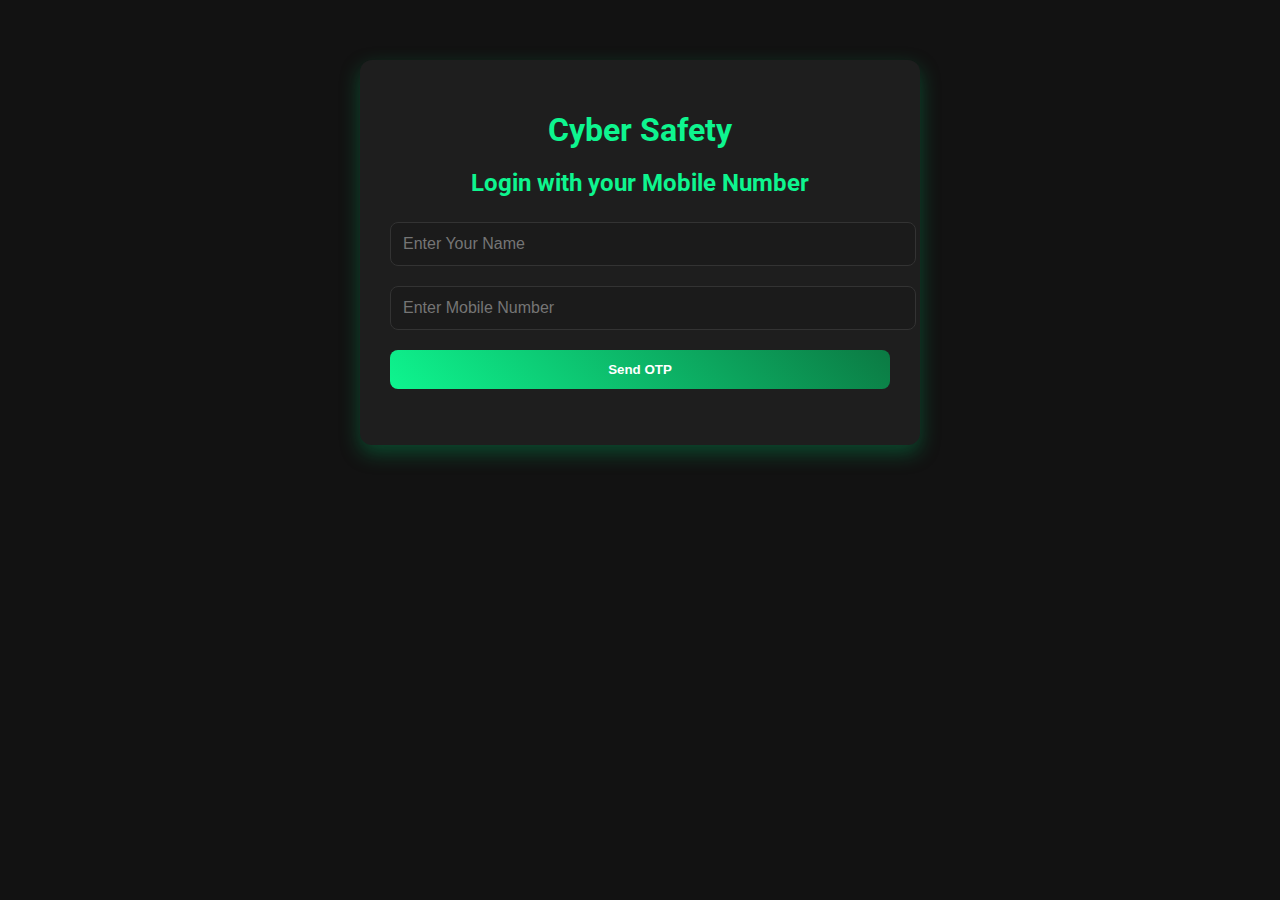
<file: Cyber Safety AI/index.html>
<!DOCTYPE html>
<html lang="en">
<head>
  <meta charset="UTF-8">
  <meta name="viewport" content="width=device-width, initial-scale=1.0">
  <title>CyberSafetyAI - Login</title>
  <link rel="stylesheet" href="css/style.css">
</head>
<body>
  <div class="login-container">
    <h1>Cyber Safety</h1>
    <h2>Login with your Mobile Number</h2>

    <input type="text" id="username" placeholder="Enter Your Name">
    <input type="text" id="mobile" placeholder="Enter Mobile Number">
    <button onclick="sendOTP()">Send OTP</button>

    <p id="otpDisplay" style="color:#0ef58f; font-weight:bold;"></p>

    <div id="otpDiv" style="display:none;">
      <input type="text" id="otp" placeholder="Enter OTP">
      <button onclick="verifyOTP()">Verify OTP</button>
    </div>
  </div>

  <script src="js/app.js"></script>
</body>
</html>
</file>
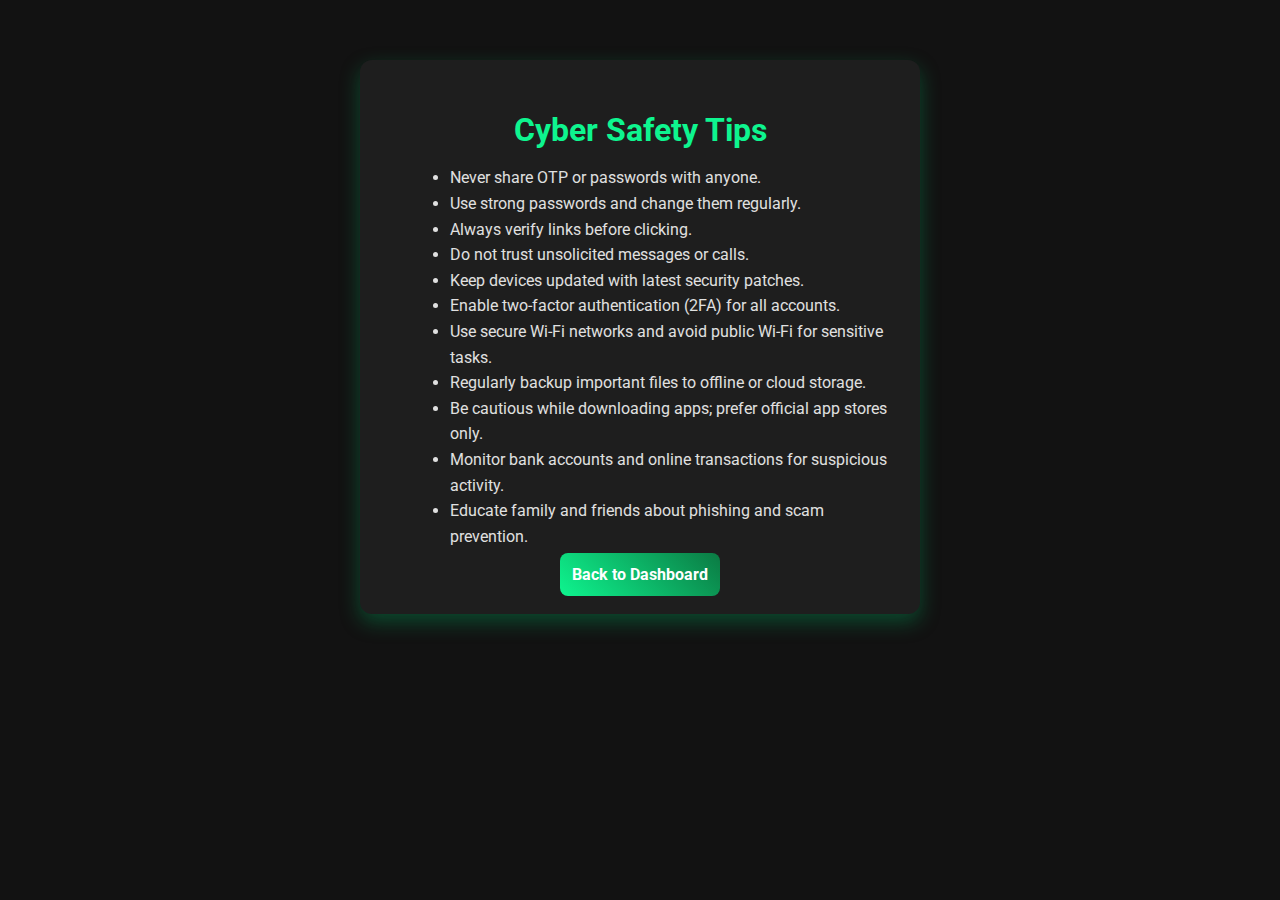
<file: Cyber Safety AI/about.html>
<!DOCTYPE html>
<html lang="en">
<head>
  <meta charset="UTF-8">
  <meta name="viewport" content="width=device-width, initial-scale=1.0">
  <title>About - CyberSafetyAI</title>
  <link rel="stylesheet" href="css/style.css">
</head>
<body>
  <div class="about-container">
    <h1>Cyber Safety Tips</h1>
    <ul class="tips-list">
      <li>Never share OTP or passwords with anyone.</li>
      <li>Use strong passwords and change them regularly.</li>
      <li>Always verify links before clicking.</li>
      <li>Do not trust unsolicited messages or calls.</li>
      <li>Keep devices updated with latest security patches.</li>
      <li>Enable two-factor authentication (2FA) for all accounts.</li>
      <li>Use secure Wi-Fi networks and avoid public Wi-Fi for sensitive tasks.</li>
      <li>Regularly backup important files to offline or cloud storage.</li>
      <li>Be cautious while downloading apps; prefer official app stores only.</li>
      <li>Monitor bank accounts and online transactions for suspicious activity.</li>
      <li>Educate family and friends about phishing and scam prevention.</li>
    </ul>
    <a href="dashboard.html" class="btn">Back to Dashboard</a>
  </div>
</body>
</html>
</file>
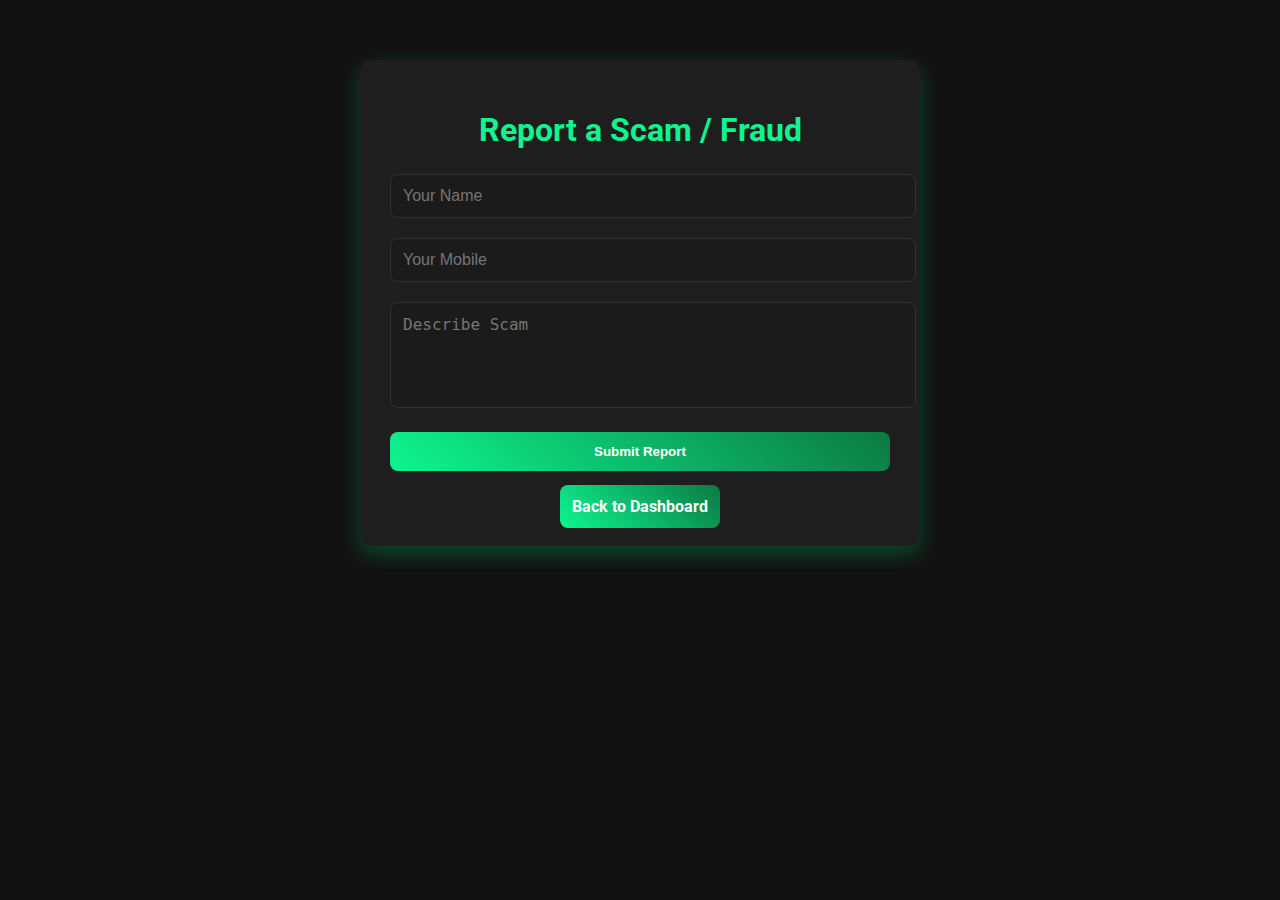
<file: Cyber Safety AI/report.html>
<!DOCTYPE html>
<html lang="en">
<head>
  <meta charset="UTF-8">
  <meta name="viewport" content="width=device-width, initial-scale=1.0">
  <title>Report Scam - CyberSafetyAI</title>
  <link rel="stylesheet" href="css/style.css">
</head>
<body>
  <div class="report-container">
    <h1>Report a Scam / Fraud</h1>
    <input type="text" id="reportName" placeholder="Your Name">
    <input type="text" id="reportMobile" placeholder="Your Mobile">
    <textarea id="reportDetails" placeholder="Describe Scam"></textarea>
    <button onclick="submitReport()">Submit Report</button>
    <p id="reportStatus"></p>

    <a href="dashboard.html" class="btn">Back to Dashboard</a>
  </div>

  <script src="js/app.js"></script>
</body>
</html>
</file>
<file: Cyber Safety AI/css/style.css>
@import url('https://fonts.googleapis.com/css2?family=Roboto:wght@400;700&display=swap');

body {
    font-family: 'Roboto', sans-serif;
    background-color: #121212;
    color: #e0e0e0;
    margin: 0;
    padding: 0;
}

.login-container, .dashboard-container, .detector-container, .report-container, .about-container {
    max-width: 500px;
    margin: 60px auto;
    padding: 30px;
    background-color: #1e1e1e;
    border-radius: 12px;
    box-shadow: 0 8px 20px rgba(0, 157, 88, 0.4);
    text-align: center;
}

h1, h2, h3 { color: #0ef58f; margin-bottom: 15px; }

input[type="text"], textarea {
    width: 100%;
    padding: 12px;
    margin: 10px 0;
    border-radius: 8px;
    border: 1px solid #333;
    background-color: #1b1b1b;
    color: #e0e0e0;
    font-size: 16px;
}

input[type="text"]:focus, textarea:focus {
    border: 1px solid #0ef58f;
    outline: none;
    box-shadow: 0 0 8px #0ef58f;
}

button, a.btn {
    width: 100%;
    padding: 12px;
    margin: 10px 0;
    border: none;
    border-radius: 8px;
    background: linear-gradient(45deg, #0ef58f, #0b7a43);
    color: #fff;
    font-weight: bold;
    cursor: pointer;
    text-decoration: none;
}

button:hover, a.btn:hover {
    transform: translateY(-2px);
    box-shadow: 0 6px 15px rgba(0, 157, 88, 0.5);
}

textarea { resize: none; min-height: 80px; }

/* Flex container for dashboard buttons */
.btn-container {
    display: flex;
    flex-direction: column;
    gap: 15px;
    margin-top: 10px;
}

/* Ordered alignment for cyber tips list */
.tips-list {
    text-align: left;
    margin-left: 20px;
    line-height: 1.6;
}
</file>
